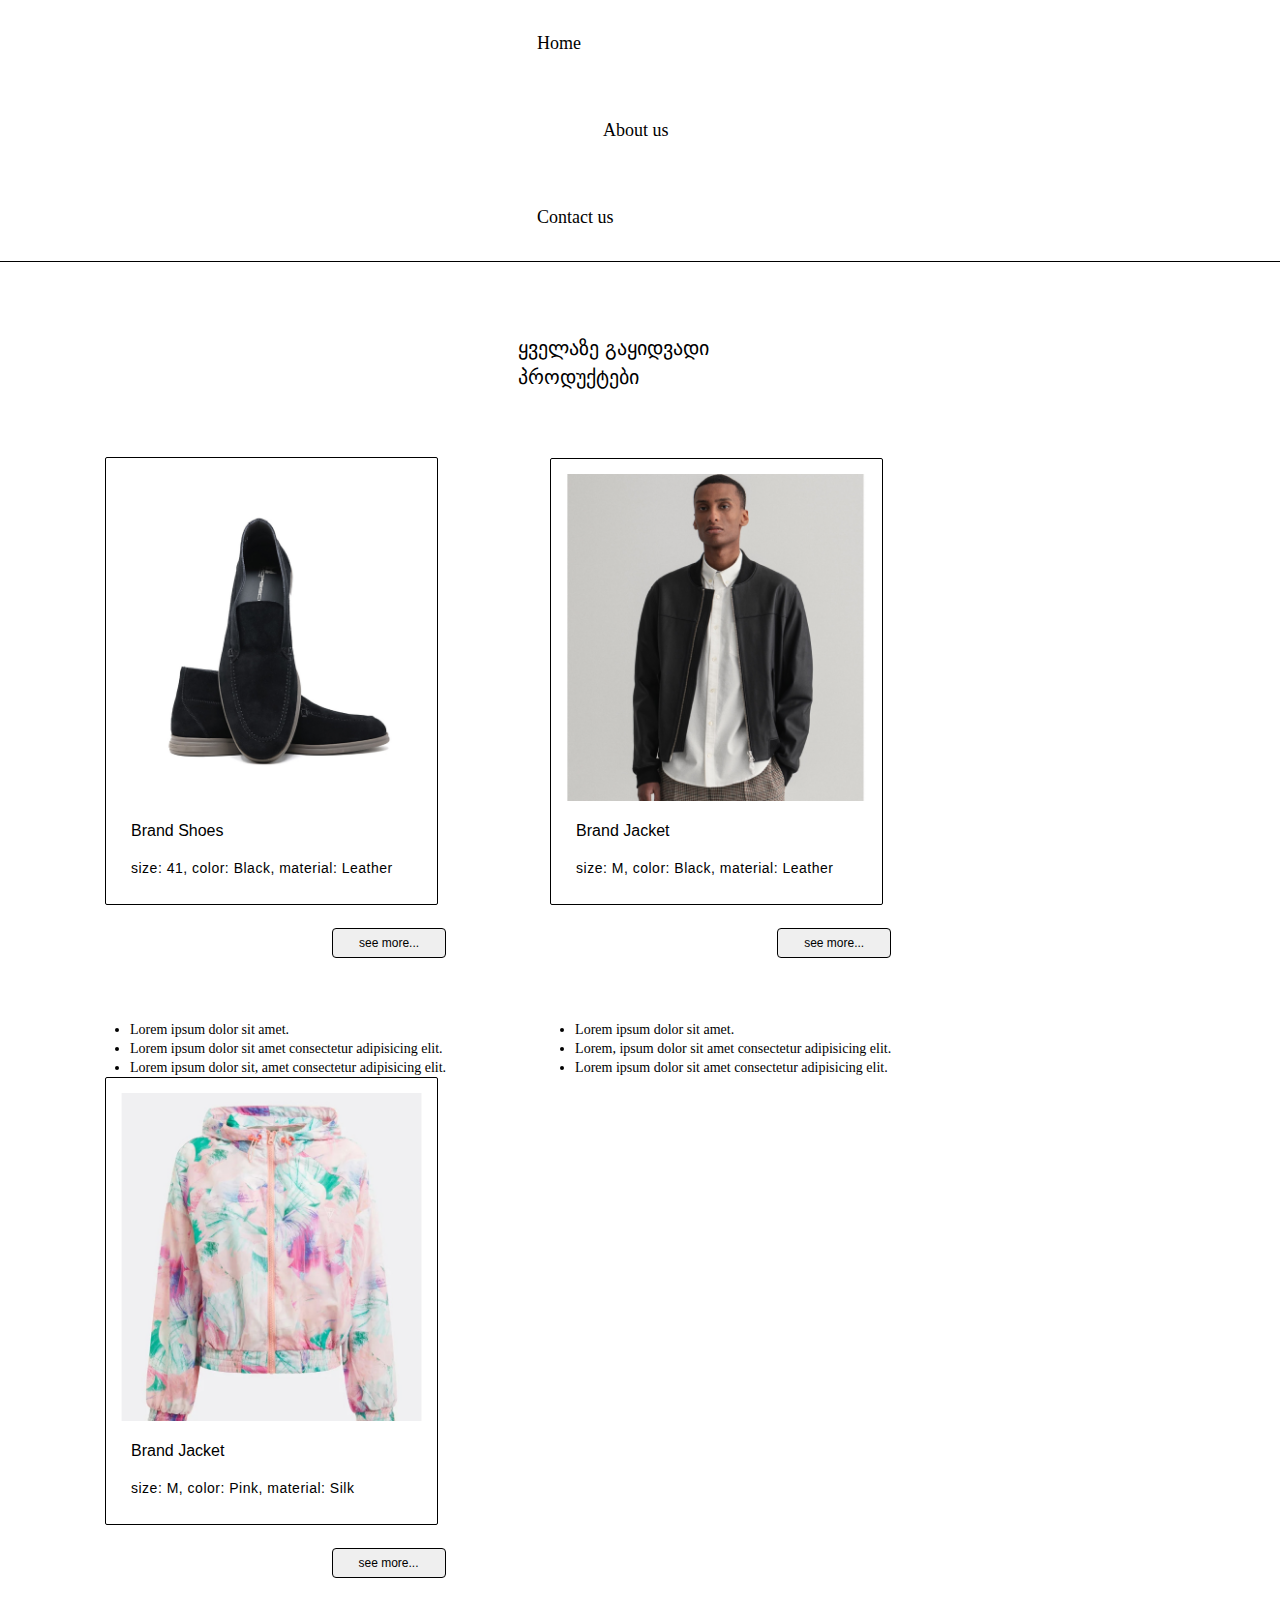
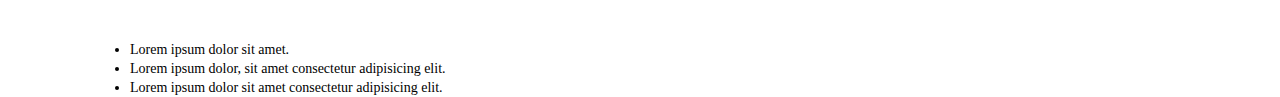
<file: index.html>
<!DOCTYPE html>
<html lang="en">
<head>
    <meta charset="UTF-8">
    <meta http-equiv="X-UA-Compatible" content="IE=edge">
    <meta name="viewport" content="width=device-width, initial-scale=1.0">
    <link rel="stylesheet" href="static/css/style.css">
    <title>Home</title>
</head>
<body>
   <header>
    <nav class="navigation">
        <ul>
            <li>
                <a href="index.html">Home</a>
            </li>
            <li class="second-li">
                <a href="about.html">About us</a>
            </li>
            <li>
                <a href="contact.html">Contact us</a>
            </li>
        </ul>
    </nav>
   </header> 
   <main>
        <h1 class="title">ყველაზე გაყიდვადი პროდუქტები</h1>
        <section class="products-section">
            <div class="products">
                <div class="product-div">
                    <img src="static/images/black shoes.png" alt="black shoes">
                    <h3>Brand Shoes</h3>
                    <p>size: 41, color: Black, material: Leather</p>
                </div>
                <div class="more-info">
                    <button>see more...</button>
                </div>
                <div class="information">
                    <ul class="information-ul">
                        <li>Lorem ipsum dolor sit amet.</li>
                        <li>Lorem ipsum dolor sit amet consectetur adipisicing elit.</li>
                        <li>Lorem ipsum dolor sit, amet consectetur adipisicing elit.</li>
                    </ul>
                </div>
            </div>
            <div class="products second">
                <div class="product-div">
                    <img src="static/images/black jacket.png" alt="black jacket">
                    <h3>Brand Jacket</h3>
                    <p>size: M, color: Black, material: Leather</p>
                </div>
                <div class="more-info">
                    <button>see more...</button>
                </div>
                <div class="information">
                    <ul class="information-ul">
                        <li>Lorem ipsum dolor sit amet.</li>
                        <li>Lorem, ipsum dolor sit amet consectetur adipisicing elit.</li>
                        <li>Lorem ipsum dolor sit amet consectetur adipisicing elit.</li>
                    </ul>
                </div>
            </div>
            <div class="products">
                <div class="product-div">
                    <img src="static/images/pink jacket.png" alt="women's pink jacket">
                    <h3>Brand Jacket</h3>
                    <p>size: M, color: Pink, material: Silk</p>
                </div>
                <div class="more-info">
                    <button>see more...</button>
                </div>
                <div class="information">
                    <ul class="information-ul">
                        <li>Lorem ipsum dolor sit amet.</li>
                        <li>Lorem ipsum dolor, sit amet consectetur adipisicing elit.</li>
                        <li>Lorem ipsum dolor sit amet consectetur adipisicing elit.</li>
                    </ul>
                </div>
            </div>
        </section>
   </main>
</body>
</html>
</file>
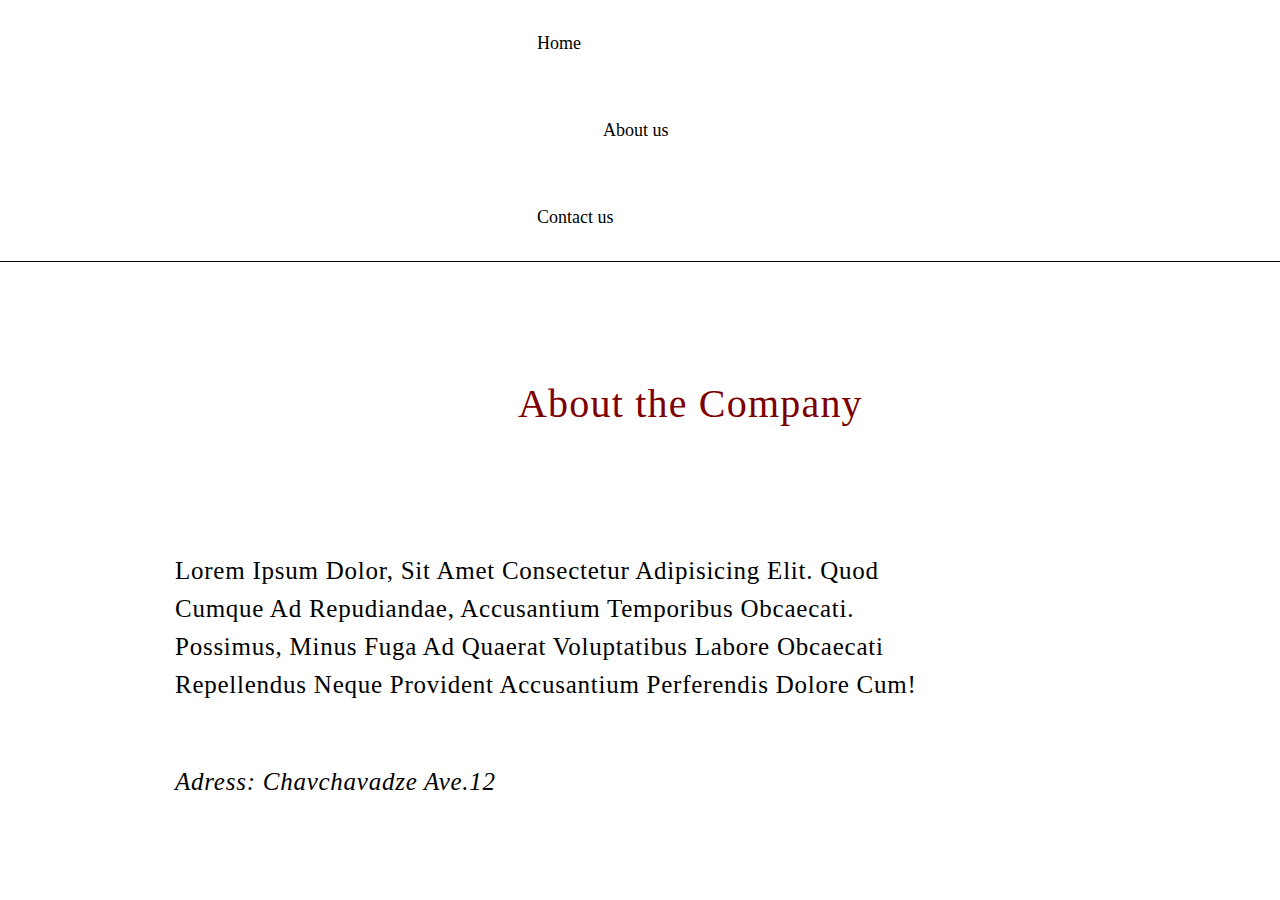
<file: about.html>
<!DOCTYPE html>
<html lang="en">
<head>
    <meta charset="UTF-8">
    <meta http-equiv="X-UA-Compatible" content="IE=edge">
    <meta name="viewport" content="width=device-width, initial-scale=1.0">
    <link rel="stylesheet" href="static/css/style.css">
    <title>About us</title>
</head>
<body>
    <header>
        <nav class="navigation">
            <ul>
                <li>
                    <a href="index.html">Home</a>
                </li>
                <li class="second-li">
                    <a href="about.html">About us</a>
                </li>
                <li>
                    <a href="contact.html">Contact us</a>
                </li>
            </ul>
        </nav>
       </header>
       <main>
        <h1 class="about">About the Company</h1>
        <section>
            <p class="about-text">Lorem ipsum dolor, 
                sit amet consectetur adipisicing elit. 
                Quod cumque ad repudiandae, accusantium 
                temporibus obcaecati. Possimus, minus 
                fuga ad quaerat voluptatibus labore 
                obcaecati repellendus neque provident 
                accusantium perferendis dolore cum!</p>
            <address class="adress-text">Adress: Chavchavadze Ave.12</address>    
        </section>
       </main>
</body>
</html>
</file>
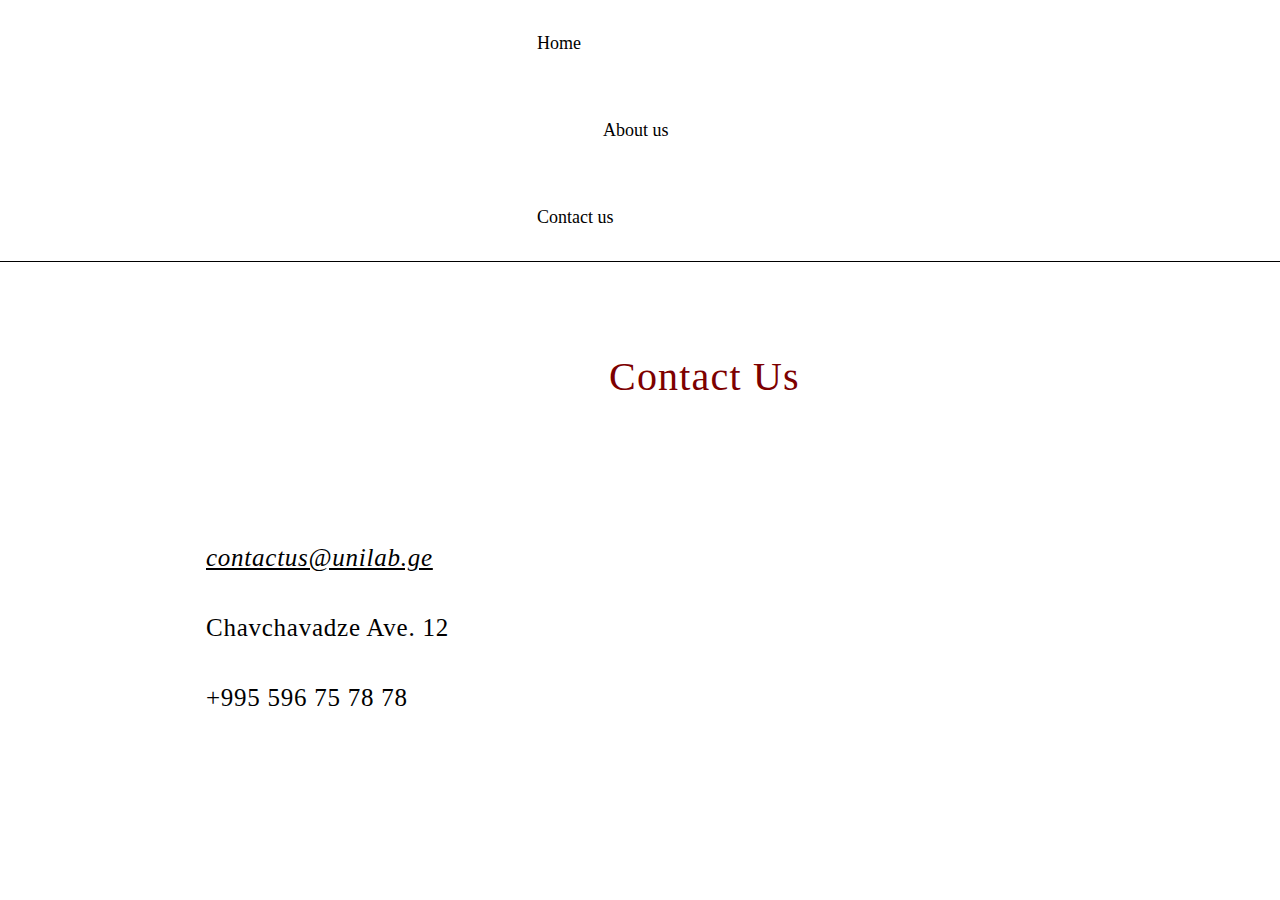
<file: contact.html>
<!DOCTYPE html>
<html lang="en">
<head>
    <meta charset="UTF-8">
    <meta http-equiv="X-UA-Compatible" content="IE=edge">
    <meta name="viewport" content="width=device-width, initial-scale=1.0">
    <link rel="stylesheet" href="static/css/style.css">
    <title>Contact us</title>
</head>
<body>
    <header>
        <nav class="navigation">
            <ul>
                <li>
                    <a href="index.html">Home</a>
                </li>
                <li class="second-li">
                    <a href="about.html">About us</a>
                </li>
                <li>
                    <a href="contact.html">Contact us</a>
                </li>
            </ul>
        </nav>
    </header>
    <main>
        <h1 class="contact">Contact Us</h1>
        <section>
            <p class="contact-info1">contactus@unilab.ge</p>
            <address class="contact-info">Chavchavadze Ave. 12</address>
            <p class="contact-info">+995 596 75 78 78</p>
        </section> 
    </main>
</body>
</html>
</file>
<file: static/css/style.css>
/* reset */
html, body, div, span, applet, object, iframe,
h1, h2, h3, h4, h5, h6, p, blockquote, pre,
a, abbr, acronym, address, big, cite, code,
del, dfn, em, img, ins, kbd, q, s, samp,
small, strike, strong, sub, sup, tt, var,
b, u, i, center,
dl, dt, dd, ol, ul, li,
fieldset, form, label, legend,
table, caption, tbody, tfoot, thead, tr, th, td,
article, aside, canvas, details, embed, 
figure, figcaption, footer, header, hgroup, 
menu, nav, output, ruby, section, summary,
time, mark, audio, video {
	margin: 0;
	padding: 0;
	border: 0;
	font-size: 100%;
	font: inherit;
	vertical-align: baseline;
}
/* HTML5 display-role reset for older browsers */
article, aside, details, figcaption, figure, 
footer, header, hgroup, menu, nav, section {
	display: block;
}
body {
	line-height: 1;
}
ol, ul {
	list-style: none;
}
blockquote, q {
	quotes: none;
}
blockquote:before, blockquote:after,
q:before, q:after {
	content: '';
	content: none;
}
table {
	border-collapse: collapse;
	border-spacing: 0;
}

* {
    box-sizing: border-box;
}

/* body */
@font-face {
    font-family: 'Oswald', sans-serif;
    src: url(../fonts/Oswald-Light.ttf);
}

body{
    background-color: #ffffff;
}

a{
    color: black;
    text-decoration: none;
}

.navigation{
    padding: 0 537px;
}

.navigation li{
    display: inline-block;
    margin: 30px 0;
    font-size: 18px;
    line-height: 27px;
    font-family: 'poppins';
    font-style: normal;
}

.second-li{
    padding: 0 66px;
}

header{
    border-bottom: 1px solid black;
}

/* home page */

.title{
    margin: 72px 518px 65px 518px;
    font-family: 'Oswald', sans-serif;
    font-style: normal;
    font-size: 20px;
    line-height: 29px;
}

.products-section{
    padding: 0 105px;
}

.products{
    display: inline-block;
}

.product-div{
    border: 1px solid black;
    border-radius: 2px;
    display: inline-block;
    padding: 15px 15px 25px 15px;
    width: 333px;
}

.product-div img{
    width: 100%;
}

.product-div h3{
    margin: 15px 0;
    line-height: 24px;
}

.product-div p{
    font-size: 14px;
    line-height: 21px;
    letter-spacing: .5px;
}

.product-div h3,
.product-div p{
    margin-left: 10px;
    font-family: 'Oswald', sans-serif;
}

.more-info button{
    font-size: 12px;
    line-height: 16px;
    padding: 6px 26px;
    margin-bottom: 62px;
    border: 1px solid black;
    border-radius: 4px;
    cursor: pointer;
}

.more-info button:hover{
    background-color: grey;
    color: white;
}

.more-info{
    text-align: right;
    margin-top: 23px;
}

.products.second{
    margin: 0 100px;
}

.information{
    padding-left: 10px;
}

.information-ul{
    margin-left: 15px;
}

.information li{
    font-size: 14px;
    line-height: 19px;
    list-style:disc;
}

/* about page */
.about{
    width: 406px;
    margin: 112px 0 0 518px;
    font-family: 'Open Sans';
    font-style: normal;
    letter-spacing: 0.03em;
    color: #7D0000;
    font-size: 40px;
    line-height: 60px;
}

.about-text{
    width: 775px;
    margin: 118px 0 0 175px;
    font-size: 25px;
    line-height: 38px;
    text-transform: capitalize;
    font-family: 'Open Sans';
    letter-spacing: 0.03em;
    font-style: normal;
}

.adress-text{
    width: 373px;
    margin: 59px 0 0 175px;
    font-size: 25px;
    line-height: 38px;
    font-family: 'Open Sans';
    font-style: italic;
    letter-spacing: 0.03em;
    text-transform: capitalize;
}

/* contact page */
.contact{
    width: 222px;
    margin: 85px 0 0 609px;
    font-family: 'Open Sans';
    font-style: normal;
    letter-spacing: 0.03em;
    text-transform: capitalize;
    color: #7D0000;
    font-size: 40px;
    line-height: 60px;
    
    }

.contact-info1{
    margin: 132px 0 0 206px;
    font-size: 25px;
    line-height: 38px;
    font-family: 'Open Sans';
    font-style: italic;
    letter-spacing: 0.03em;
    text-decoration-line: underline;
    text-transform: lowercase;
}

.contact-info{
    margin: 32px 0 0 206px;
    font-size: 25px;
    line-height: 38px;
    font-family: 'Open Sans';
    font-style: normal;
    letter-spacing: 0.03em;
    text-transform: capitalize;
}
</file>
